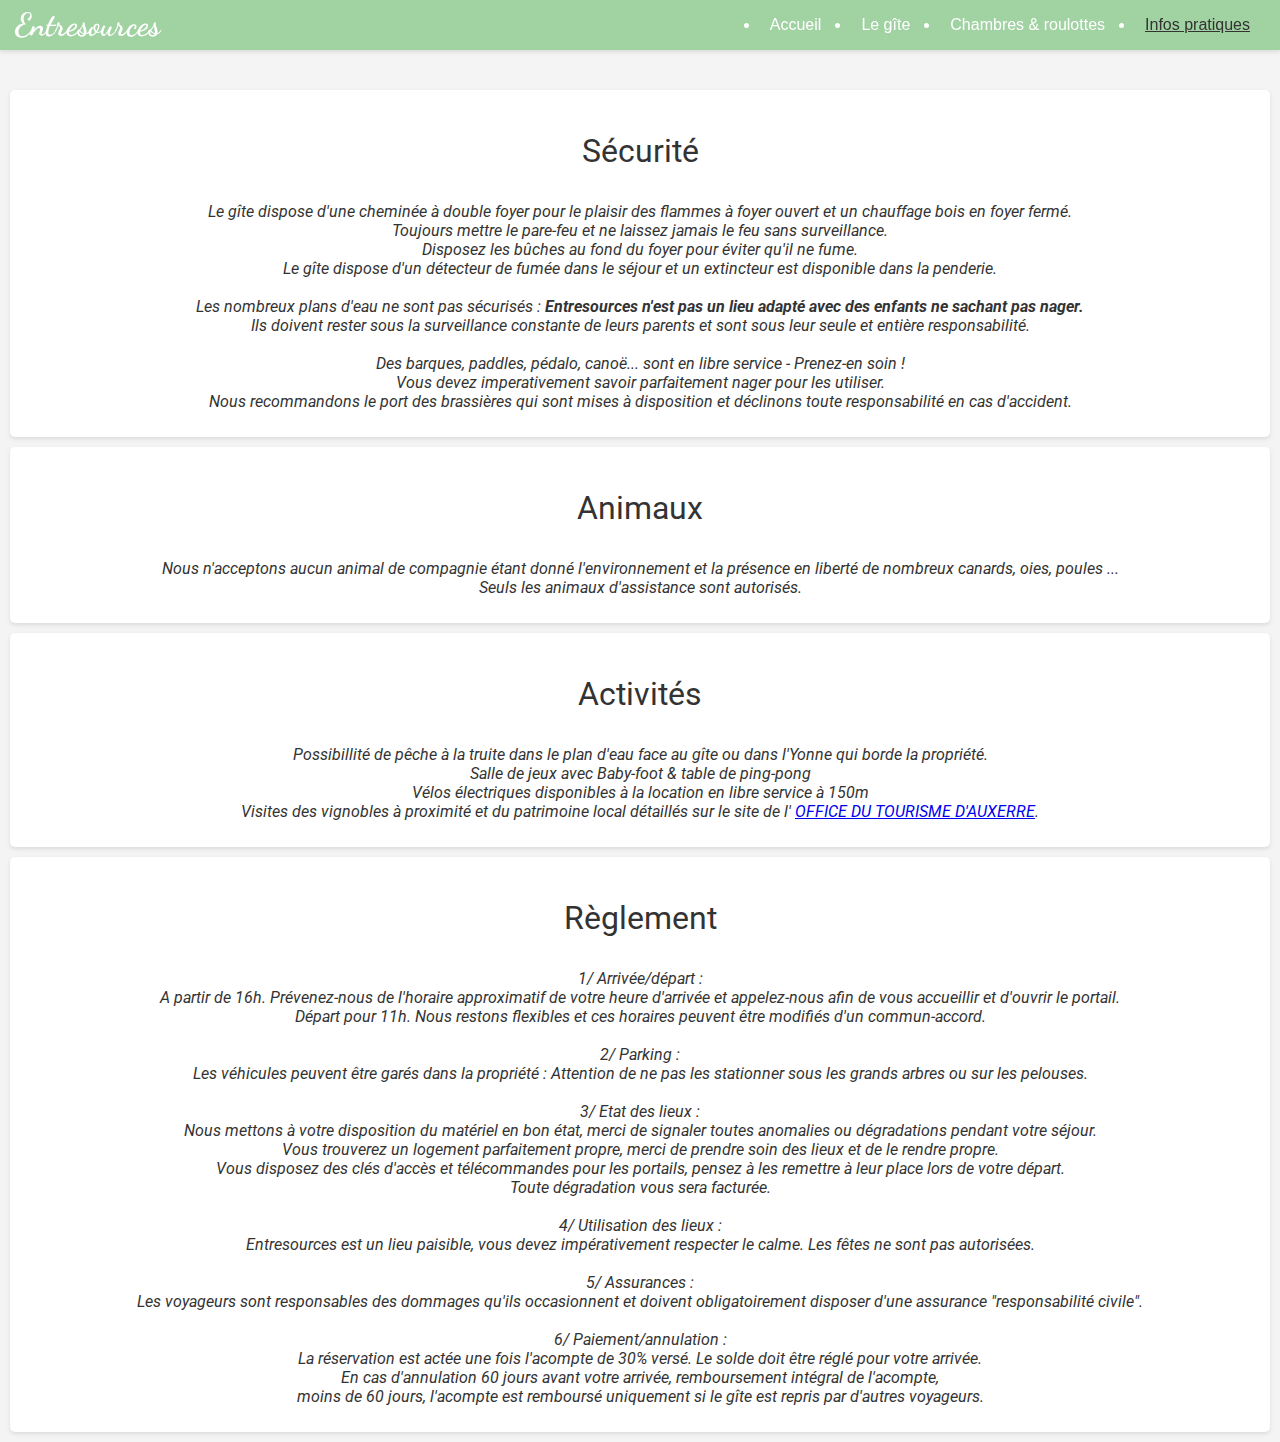
<file: infos.html>
<!DOCTYPE html>
<html lang="fr">
<head>
    <meta charset="UTF-8">
    <meta name="viewport" content="width=device-width, initial-scale=1.0">
    <meta name="description" content="Entre sources">
    <meta name="keywords" content="Gite, Logement, Bourgogne, Yonne, Chablis, lac, truites, nature, kayak">
    <title>Entresources</title>
    <link rel="stylesheet" href="Style2.css"> <!-- Lien vers votre fichier CSS -->
    <link href="https://fonts.googleapis.com/css2?family=Roboto:wght@400;700&display=swap" rel="stylesheet">
    <link href="https://fonts.googleapis.com/css2?family=Dancing+Script&display=swap" rel="stylesheet">
</head>
<body>
  <!-- En-tête avec titre et barre de navigation -->
    <header class="header-container">
        <h1>Entresources</h1>

        <!-- Barre de navigation -->
        <nav>
            <ul class="navbar">
                <li><a href="index.html">Accueil</a></li>
                <li><a href="descriptif.html">Le gîte</a></li>
                <li><a href="chambres.html">Chambres & roulottes</a></li>
                <li><a href="infos.html" class="active">Infos pratiques</a></li>
            </ul>
        </nav>
    </header>    
    
    <section>
    <p class="section-heading">
        Sécurité</p>
        <p class="section-paragraph">
        Le gîte dispose d'une cheminée à double foyer pour le plaisir des flammes à foyer ouvert et un chauffage bois 
        en foyer fermé.</br>
        Toujours mettre le pare-feu et ne laissez jamais le feu sans surveillance. </br>
        Disposez les bûches au fond du foyer pour éviter qu'il ne fume. </br>
        Le gîte dispose d'un détecteur de fumée dans le séjour et un extincteur est disponible dans la penderie.</br> </br>
        Les nombreux plans d'eau ne sont pas sécurisés : <B>Entresources n'est pas un lieu adapté avec des enfants ne 
        sachant pas nager. </B></br>
        Ils doivent rester sous la surveillance constante de leurs parents et sont sous leur seule et entière responsabilité.</br> </br>
        Des barques, paddles, pédalo, canoë... sont en libre service - Prenez-en soin ! </br>
        Vous devez imperativement savoir parfaitement nager pour les utiliser.</br>
        Nous recommandons le port des brassières qui sont mises à disposition et déclinons toute responsabilité en cas d'accident.</p> 
    </section>
    <section>
        <p class="section-heading">
        Animaux</p>
        <p class="section-paragraph">Nous n'acceptons aucun animal de compagnie étant donné l'environnement et la présence en liberté de nombreux 
        canards, oies, poules ...</br>
        Seuls les animaux d'assistance sont autorisés.</p> 
        
    </section>
    <section>
        <p class="section-heading">
        Activités</p>
        <p class="section-paragraph">Possibillité de pêche 
        à la truite dans le plan d'eau face au gîte ou dans l'Yonne qui borde la propriété.</br>
        Salle de jeux avec Baby-foot & table de ping-pong </br>
        Vélos électriques disponibles à la location en libre service à 150m </br>
        Visites des vignobles à proximité et du patrimoine local détaillés sur le site de l'
        <a href="https://www.ot-auxerre.fr/" target="_blank">OFFICE DU TOURISME D'AUXERRE</a>.</p>
    </section> 
    <section>
        <p class="section-heading">
        Règlement</p>
        <p class="section-paragraph">
        1/ Arrivée/départ :</br> A partir de 16h. Prévenez-nous de l'horaire approximatif de votre heure d'arrivée et 
        appelez-nous afin de vous accueillir et d'ouvrir le portail.</br>
        Départ pour 11h. Nous restons flexibles et ces horaires peuvent être modifiés d'un commun-accord.</br></br>
        2/ Parking :</br> 
        Les véhicules peuvent être garés dans la propriété : Attention de ne pas les stationner sous les grands arbres 
        ou sur les pelouses.</br></br>
        3/ Etat des lieux :</br> 
        Nous mettons à votre disposition du matériel en bon état, merci de signaler toutes anomalies ou dégradations 
        pendant votre séjour.</br>
        Vous trouverez un logement parfaitement propre, merci de prendre soin des lieux et de le rendre propre.</br>
        Vous disposez des clés d'accès et télécommandes pour les portails, pensez à les remettre à leur place lors de 
        votre départ.</br>
        Toute dégradation vous sera facturée.</br></br>
        4/ Utilisation des lieux :</br>
        Entresources est un lieu paisible, vous devez impérativement respecter le calme. Les fêtes ne sont pas autorisées.</br></br>
        5/ Assurances :</br>
        Les voyageurs sont responsables des dommages qu'ils occasionnent et doivent obligatoirement disposer d'une assurance 
        "responsabilité civile".</br></br>
        6/ Paiement/annulation : </br>
        La réservation est actée une fois l'acompte de 30% versé. Le solde doit être réglé pour votre arrivée.</br>
        En cas d'annulation 60 jours avant votre arrivée, remboursement intégral de l'acompte,</br>
        moins de 60 jours, l'acompte est remboursé uniquement si le gîte est repris par d'autres voyageurs. </br>
    </section>

</body>
</html>
</file>
<file: Style2.css>
body {
    font-family: Arial, sans-serif;
    margin: 0;
    padding: 0;
    background-color: #f4f4f4;
    color: #333;
    padding-top: 80px;
}

header {
    background-color: rgba(76, 175, 80, 0.5);
    color: #1B5E20;
    position: fixed; /* Fige l'en-tête en haut */
    top: 0; /* Le positionne en haut de la page */
    width: 100%; /* S'assure que l'en-tête prend toute la largeur de l'écran */
    box-shadow: 0 2px 4px rgba(0, 0, 0, 0.1); /* Ajoute une légère ombre pour plus de style */
    z-index: 1000; /* Met l'en-tête au-dessus des autres éléments */
}

/* Style pour l'en-tête */
.header-container {
    display: flex;
    justify-content: space-between; /* Aligne le titre et la navigation */
    align-items: center; /* Aligne verticalement le contenu de l'en-tête */
    background-color: rgba(76, 175, 80, 0.5);
    color: white;
}


/* Style du titre */
.header-container h1 {
    font-family: 'Dancing Script', cursive;
    font-size: 100px;
    margin: 0;
    color: #FFFFFF;
    margin-left: 15px;
}

/* Barre de navigation */
.navbar {
    display: flex; /* Affiche les éléments de la barre de navigation sur une ligne */
    flex-wrap: wrap;        /* Permet aux éléments de passer à la ligne si nécessaire */
    justify-content: flex-start;
}

.navbar ul {
    display: flex; /* Affiche les liens de navigation horizontalement */
    list-style-type: none; /* Supprime les puces des éléments de liste */
    padding: 0;
    margin: 0;
}

.navbar li {
    margin-left: 20px; /* Espacement entre les éléments */
}

.navbar li:last-child {
    margin-right: 20px; /* Ajoute un espace à droite du dernier bouton */
}

.navbar a {
    color: #FFFFFF;
    text-decoration: none;
    font-size: 40px; /* Taille de police */
    padding: 10px 10px; /* Ajoute un peu d'espacement autour du texte */
}

.navbar a:hover {
    color: #333; /* Change la couleur du texte lors du survol */
    text-decoration: underline; /* Ajoute un soulignement lors du survol */
}

.navbar a.active {
    color: #333; /* Couleur du texte pour le bouton actif */
    text-decoration: underline; /* Garde le soulignement pour le bouton actif */
}


/* Autres styles */
section {
    padding: 10px;
    margin: 10px;
    background-color: white;
    border-radius: 5px;
    box-shadow: 0 2px 4px rgba(0, 0, 0, 0.1);
}

.section-heading {
    font-family: 'Roboto', sans-serif;
    font-size: 30px;
    text-align: center;
}

.section-paragraph {
    font-family: 'Roboto', sans-serif;
    font-style: italic;
    font-size: 30px;
    text-align: center;
}

@media (max-width: 1440px) {
        
    .header-container h1 {
        font-size: 2rem; /* Réduction de la taille du titre */
    }

    .navbar a {
        font-size: 1rem;
    }

    .section-heading {
        font-size: 2rem;
    }

    .section-paragraph {
        font-size: 1rem;
    }

    .mySlides {
        height: 600px; /* Réduction de la hauteur des slides */
    }
}

@media (max-width: 1024px) {
    
    .header-container h1 {
        font-size: 1.5rem;
    }

    .navbar a {
        font-size: 1rem;
    }

    .section-heading {
        font-size: 2rem;
    }

    .section-paragraph {
        font-size: 1rem;
    }

    .mySlides {
        height: 500px;
    }
}

@media (max-width: 768px) {
    
    .header-container h1 {
        font-size: 1.5rem;
    }

    .navbar a {
        font-size: 1rem;
    }

    .section-heading {
        font-size: 1rem;
    }

    .section-paragraph {
        font-size: 1rem;
    }

    .mySlides {
        height: 400px;
    }
}

@media (max-width: 480px) {
    
    .header-container h1 {
        font-size: 1.5rem;
    }

    .navbar a {
        font-size: 1rem;
    }

    .section-heading {
        font-size: 1rem;
    }

    .section-paragraph {
        font-size: 1rem;
    }

    .mySlides {
        height: 300px;
    }
}
</file>
